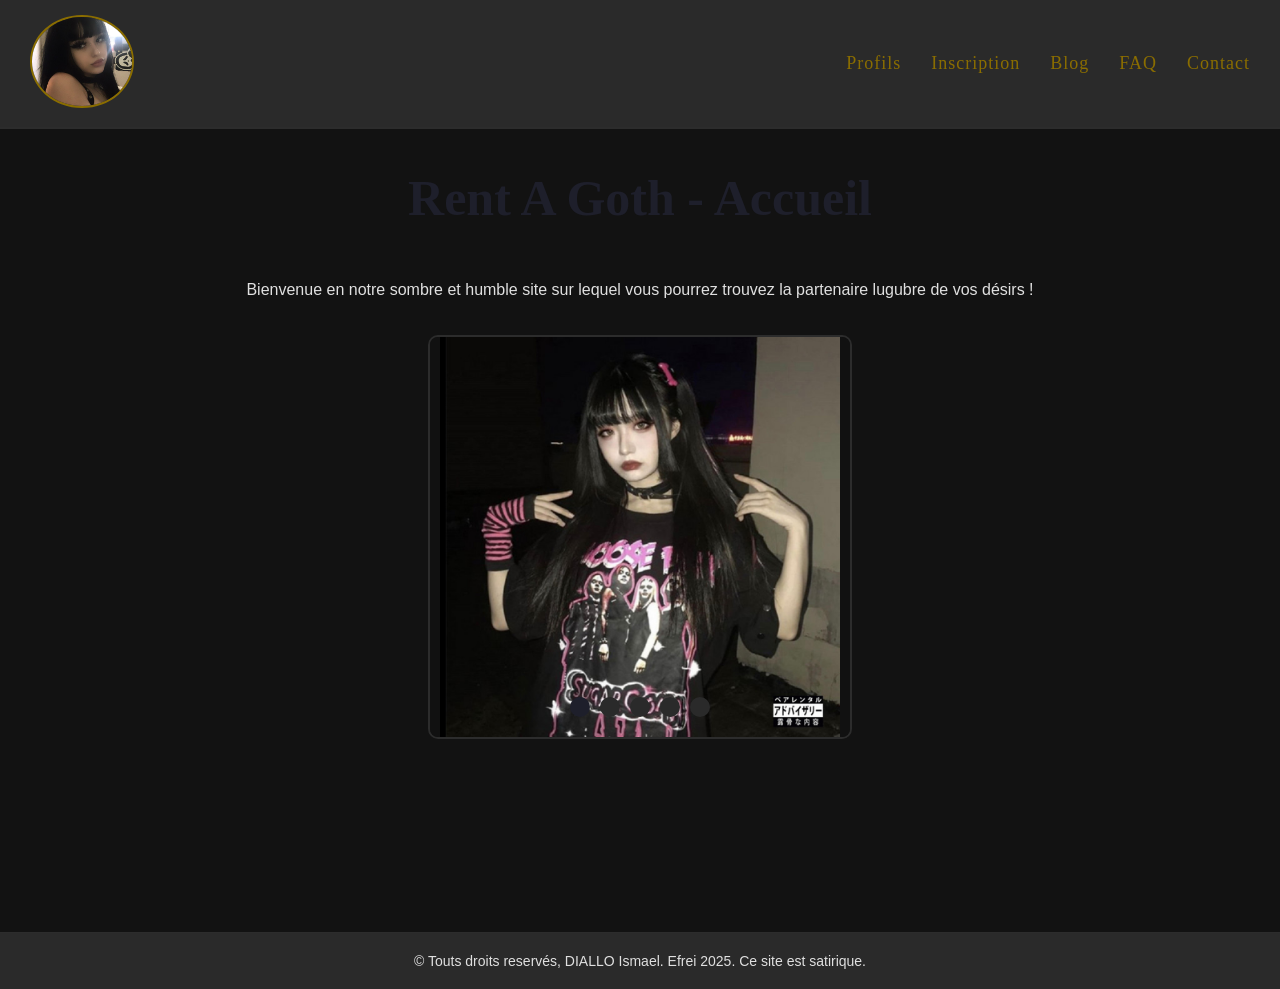
<file: index.html>
<!DOCTYPE html>
<html lang="fr">
<head>
    <meta charset="UTF-8">
    <meta name="viewport" content="width=device-width, initial-scale=1.0">
    <link rel="stylesheet" href="css/style.css">
    <link rel="icon" href="media/logo.jpeg" type="image/x-icon">
    <script src="js/script.js" async></script>
    <title>Rent A Goth</title>
</head>
<body>
<audio autoplay loop>
    <source src="media/Nightcore%20-%20Bring%20Me%20To%20Life.mp3" type="audio/mpeg">
    Ton navigateur ne supporte pas l'audio HTML5.
</audio>
    <div id="page-container">
        <header>
            <nav>
                <div id="image-logo">
                    <a href="index.html"><img src="media/ary1ku.jpg" alt="ary1ku simping"></a>
                </div>
                <div id="links">
                    <ul>
                        <li><a href="html/profils.html">Profils</a></li>
                        <li><a href="html/inscription.html">Inscription</a></li>
                        <li><a href="html/blog.html">Blog</a></li>
                        <li><a href="html/faq.html">FAQ</a></li>
                        <li><a href="html/contact.html">Contact</a></li>
                    </ul>
                </div>
            </nav>
        </header>
        <!--Ajouter slider ici-->
        <section>
            <h1>Rent A Goth - Accueil</h1>
            <br>
            <p>Bienvenue en notre sombre et humble site sur lequel vous pourrez trouvez la partenaire lugubre de vos désirs !</p>
            <!-- Ajout d'un titre pour la section -->
            <div class="slider">
                <div class="slides">
                    <!-- Ajout de l'attribut alt pour toutes les images -->
                    <div class="slide" id="slide1"><img src="media/goth_1.avif" alt="Gothique 1"></div>
                    <div class="slide" id="slide2"><img src="media/goth_2.avif" alt="Gothique 2"></div>
                    <div class="slide" id="slide3"><img src="media/goth_3.avif" alt="Gothique 3"></div>
                    <div class="slide" id="slide4"><img src="media/goth_4.avif" alt="Gothique 4"></div>
                    <div class="slide" id="slide5"><img src="media/goth_5.avif" alt="Gothique 5"></div>
                </div>
                <div class="navigation">
                    <button class="nav-button" onclick="goToSlide(0)"> </button>
                    <button class="nav-button" onclick="goToSlide(1)"> </button>
                    <button class="nav-button" onclick="goToSlide(2)"> </button>
                    <button class="nav-button" onclick="goToSlide(3)"> </button>
                    <button class="nav-button" onclick="goToSlide(4)"> </button>
                </div>
            </div>
        </section>
    </div>
<p id="rickroll"><a href="https://www.youtube.com/watch?v=xPnLjaGByMY&t=8s">------------------------</a></p>
</body>
<footer>
    &copy; Touts droits reservés, DIALLO Ismael. Efrei 2025. Ce site est satirique.
</footer>
</html>
</file>
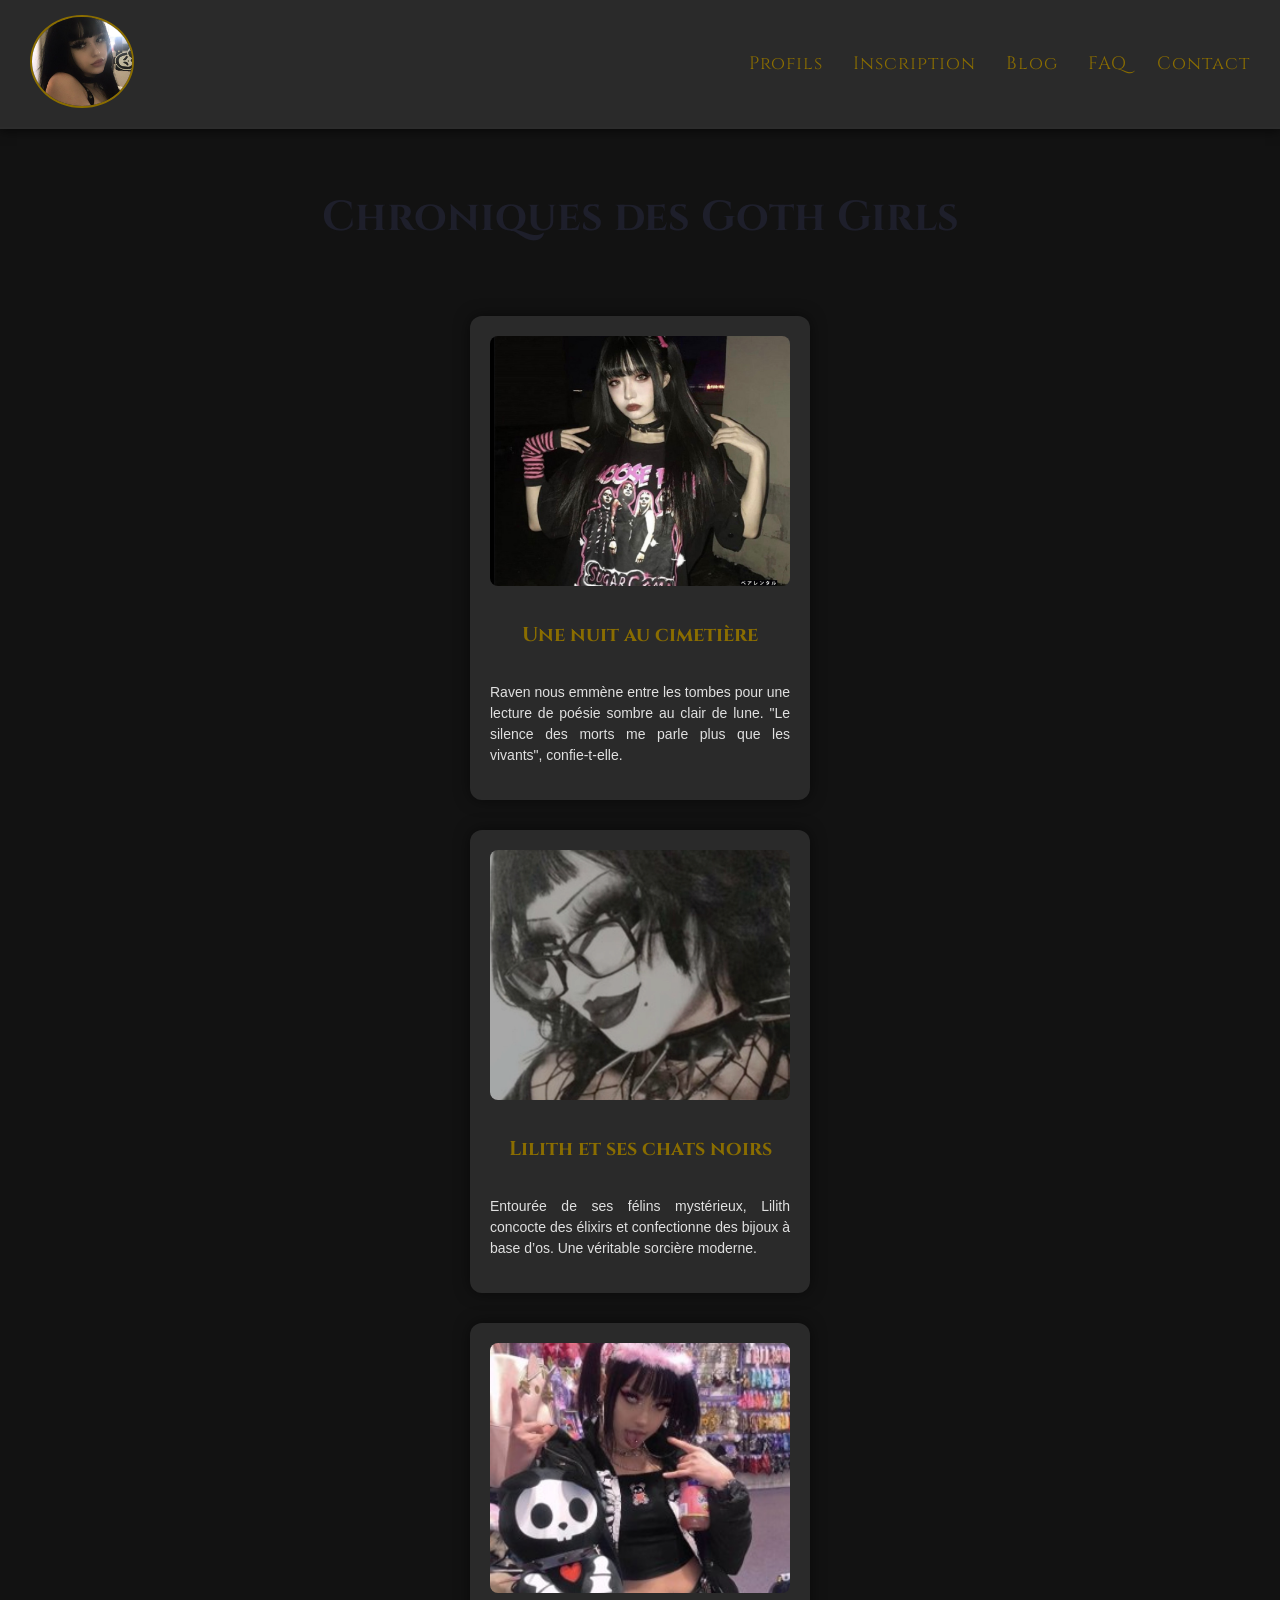
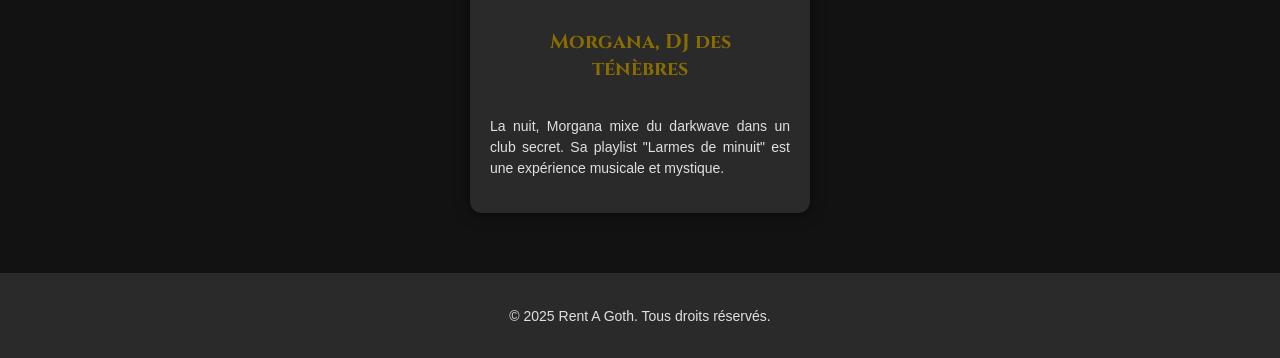
<file: html/blog.html>
<!DOCTYPE html>
<html lang="fr">
<head>
    <meta charset="UTF-8" />
    <meta name="viewport" content="width=device-width, initial-scale=1.0" />
    <link rel="stylesheet" href="../css/style.css" />
    <link rel="icon" href="../media/logo.jpeg" type="image/x-icon" />
    <title>Blog - Rent A Goth</title>
    <link href="https://fonts.googleapis.com/css2?family=Cinzel&family=Rubik&display=swap" rel="stylesheet" />
</head>
<body>
<div id="page-container">
    <header>
        <nav>
            <div id="image-logo">
                <a href="../index.html"><img src="../media/ary1ku.jpg" alt="ary1ku simping" /></a>
            </div>
            <div id="links">
                <ul>
                    <li><a href="profils.html">Profils</a></li>
                    <li><a href="inscription.html">Inscription</a></li>
                    <li><a href="blog.html" class="active">Blog</a></li>
                    <li><a href="faq.html">FAQ</a></li>
                    <li><a href="contact.html">Contact</a></li>
                </ul>
            </div>
        </nav>
    </header>

    <main class="blog-container">
        <h1>Chroniques des Goth Girls</h1>
        <section class="blog-flex">
            <article class="blog-post">
                <img src="../media/goth_1.avif" alt="goth girl 1" />
                <h2 data-glitch="Une nuit au cimetière">Une nuit au cimetière</h2>
                <p>Raven nous emmène entre les tombes pour une lecture de poésie sombre au clair de lune. "Le silence des morts me parle plus que les vivants", confie-t-elle.</p>
            </article>

            <article class="blog-post">
                <img src="../media/goth_2.avif" alt="goth girl 2" />
                <h2 data-glitch="Lilith et ses chats noirs">Lilith et ses chats noirs</h2>
                <p>Entourée de ses félins mystérieux, Lilith concocte des élixirs et confectionne des bijoux à base d’os. Une véritable sorcière moderne.</p>
            </article>

            <article class="blog-post">
                <img src="../media/goth_3.avif" alt="goth girl 3" />
                <h2 data-glitch="Morgana, DJ des ténèbres">Morgana, DJ des ténèbres</h2>
                <p>La nuit, Morgana mixe du darkwave dans un club secret. Sa playlist "Larmes de minuit" est une expérience musicale et mystique.</p>
            </article>
        </section>
    </main>

    <footer>
        <p>© 2025 Rent A Goth. Tous droits réservés.</p>
    </footer>
</div>
</body>
</html>
</file>
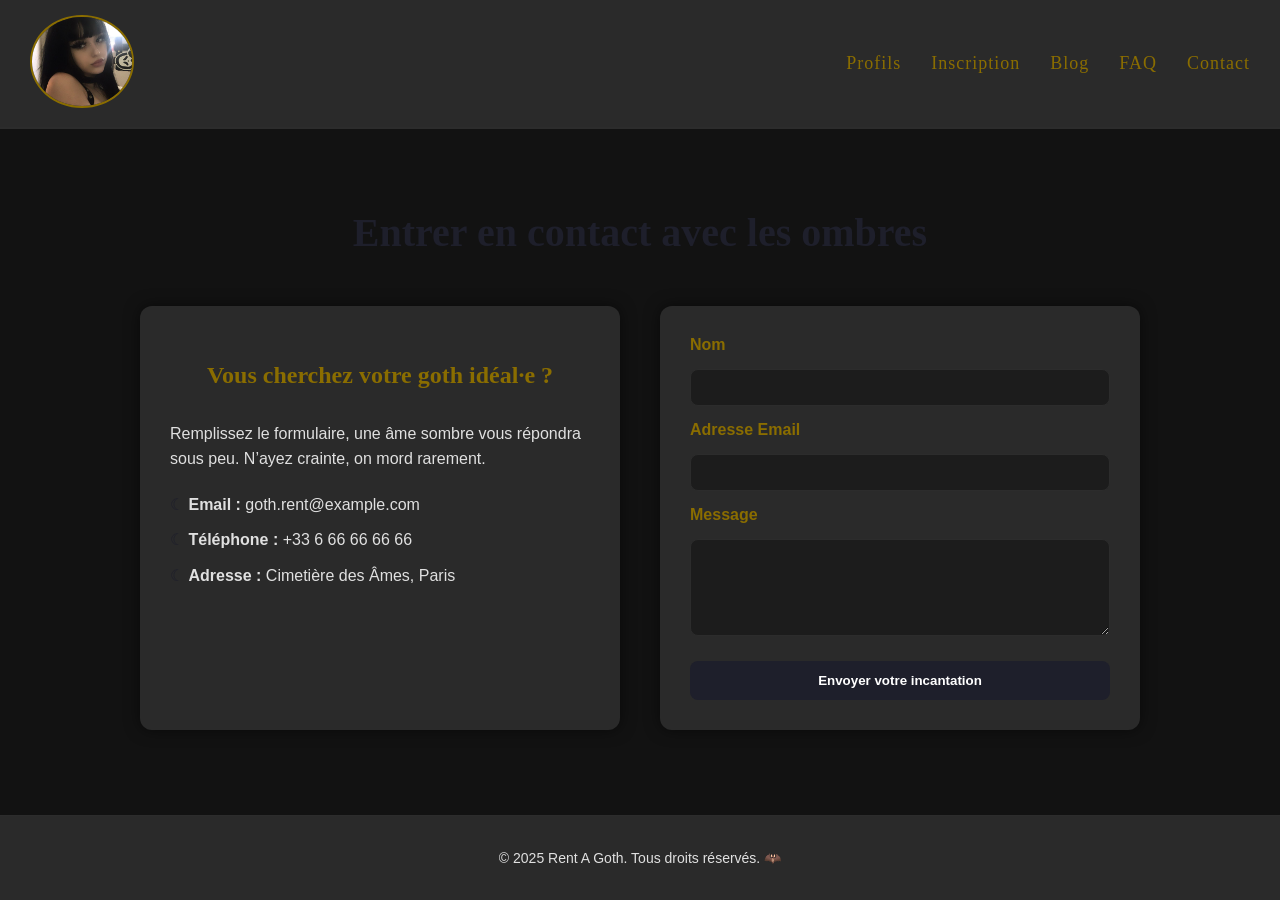
<file: html/contact.html>
<!DOCTYPE html>
<html lang="fr">
<head>
    <meta charset="UTF-8" />
    <meta name="viewport" content="width=device-width, initial-scale=1.0"/>
    <link rel="stylesheet" href="../css/style.css" />
    <link rel="icon" href="../media/logo.jpeg" type="image/x-icon">
    <title>Contact - Rent A Goth</title>
</head>
<body>
<div id="page-container">
    <header>
        <nav>
            <div id="image-logo">
                <a href="../index.html"><img src="../media/ary1ku.jpg" alt="ary1ku simping" /></a>
            </div>
            <div id="links">
                <ul>
                    <li><a href="profils.html">Profils</a></li>
                    <li><a href="inscription.html">Inscription</a></li>
                    <li><a href="blog.html">Blog</a></li>
                    <li><a href="faq.html">FAQ</a></li>
                    <li><a href="contact.html">Contact</a></li>
                </ul>
            </div>
        </nav>
    </header>

    <section class="contact-section">
        <h1>Entrer en contact avec les ombres</h1>
        <div class="contact-grid">
            <div class="contact-info">
                <h2>Vous cherchez votre goth idéal·e ?</h2>
                <p>Remplissez le formulaire, une âme sombre vous répondra sous peu. N’ayez crainte, on mord rarement.</p>
                <ul>
                    <li><strong>Email :</strong> goth.rent@example.com</li>
                    <li><strong>Téléphone :</strong> +33 6 66 66 66 66</li>
                    <li><strong>Adresse :</strong> Cimetière des Âmes, Paris</li>
                </ul>
            </div>
            <form class="contact-form">
                <label for="name">Nom</label>
                <input type="text" id="name" name="name" required />

                <label for="email">Adresse Email</label>
                <input type="email" id="email" name="email" required />

                <label for="message">Message</label>
                <textarea id="message" name="message" rows="5" required></textarea>

                <button type="submit">Envoyer votre incantation</button>
            </form>
        </div>
    </section>

    <footer>
        <p>&copy; 2025 Rent A Goth. Tous droits réservés. 🦇</p>
    </footer>
</div>
</body>
</html>
</file>
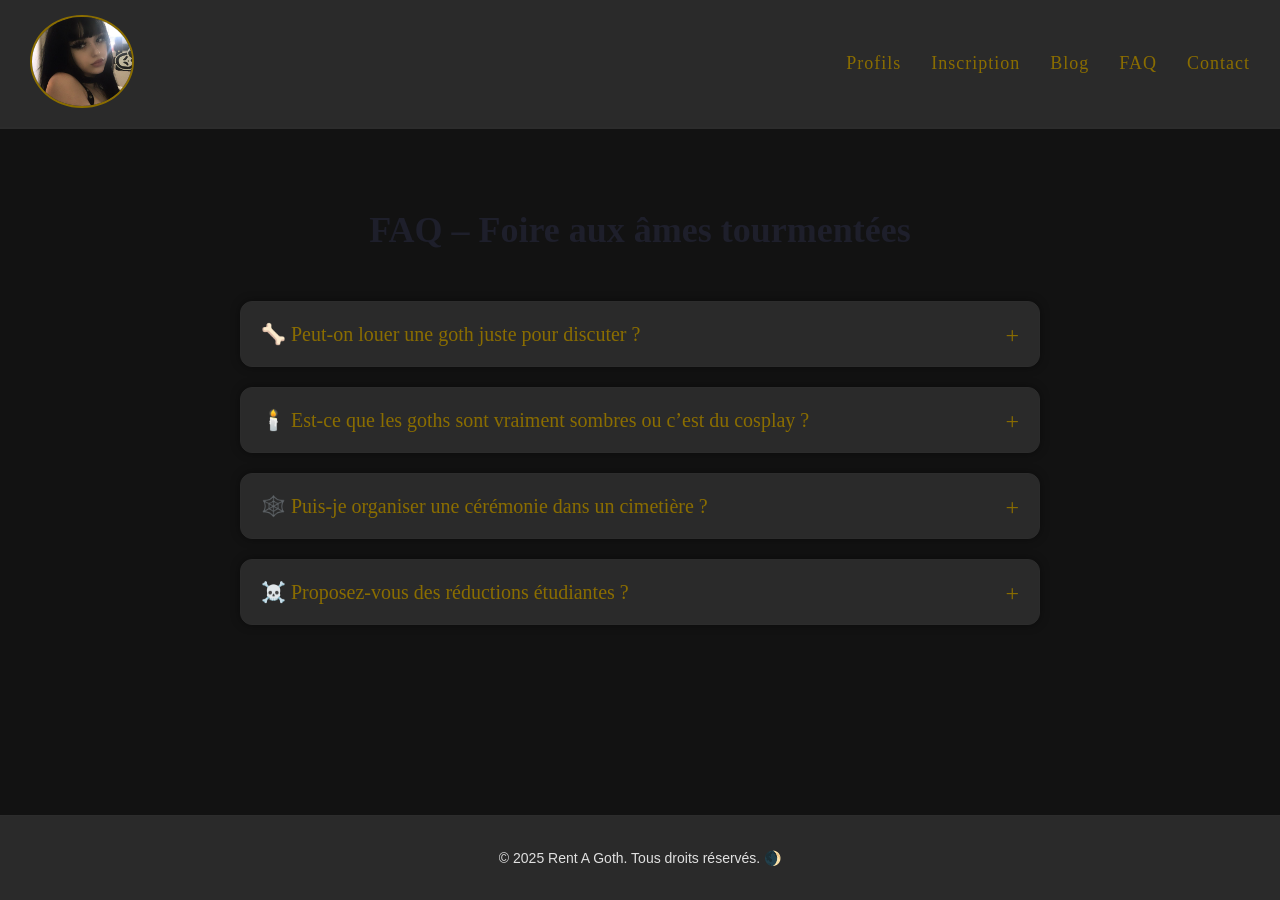
<file: html/faq.html>
<!DOCTYPE html>
<html lang="fr">
<head>
    <meta charset="UTF-8" />
    <meta name="viewport" content="width=device-width, initial-scale=1.0"/>
    <link rel="stylesheet" href="../css/style.css" />
    <link rel="icon" href="../media/logo.jpeg" type="image/x-icon">
    <title>FAQ - Rent A Goth</title>
</head>
<body>
<div id="page-container">
    <header>
        <nav>
            <div id="image-logo">
                <a href="../index.html"><img src="../media/ary1ku.jpg" alt="ary1ku simping" /></a>
            </div>
            <div id="links">
                <ul>
                    <li><a href="profils.html">Profils</a></li>
                    <li><a href="inscription.html">Inscription</a></li>
                    <li><a href="blog.html">Blog</a></li>
                    <li><a href="faq.html">FAQ</a></li>
                    <li><a href="contact.html">Contact</a></li>
                </ul>
            </div>
        </nav>
    </header>

    <section class="faq-section">
        <h1>FAQ – Foire aux âmes tourmentées</h1>

        <div class="faq-container">
            <div class="faq-item">
                <button class="faq-question">🦴 Peut-on louer une goth juste pour discuter ?</button>
                <div class="faq-answer">
                    <p>Évidemment. Nos goths ne mordent que sur demande. Vous pouvez réserver une session pour parler littérature décadente ou cinéma expressionniste.</p>
                </div>
            </div>

            <div class="faq-item">
                <button class="faq-question">🕯️ Est-ce que les goths sont vraiment sombres ou c’est du cosplay ?</button>
                <div class="faq-answer">
                    <p>Chaque gothique est un monde à part entière. Certain·e·s sont sombres depuis la naissance, d'autres le deviennent à force d'écouter du Bauhaus dans le noir.</p>
                </div>
            </div>

            <div class="faq-item">
                <button class="faq-question">🕸️ Puis-je organiser une cérémonie dans un cimetière ?</button>
                <div class="faq-answer">
                    <p>Oui, tant que cela respecte les règles locales et que les esprits sont d’accord. Nos goths adorent les ambiances sépulcrales.</p>
                </div>
            </div>

            <div class="faq-item">
                <button class="faq-question">☠️ Proposez-vous des réductions étudiantes ?</button>
                <div class="faq-answer">
                    <p>Bien sûr. Les étudiants en art, littérature, philosophie ou esthétique obscure ont 10% sur leur première incantation.</p>
                </div>
            </div>
        </div>
    </section>

    <footer>
        <p>&copy; 2025 Rent A Goth. Tous droits réservés. 🌒</p>
    </footer>
</div>

<script>
    const questions = document.querySelectorAll('.faq-question');
    questions.forEach(q => {
        q.addEventListener('click', () => {
            const open = q.classList.contains('open');
            document.querySelectorAll('.faq-answer').forEach(a => a.style.maxHeight = null);
            document.querySelectorAll('.faq-question').forEach(btn => btn.classList.remove('open'));

            if (!open) {
                const answer = q.nextElementSibling;
                answer.style.maxHeight = answer.scrollHeight + "px";
                q.classList.add('open');
            }
        });
    });
</script>
</body>
</html>
</file>
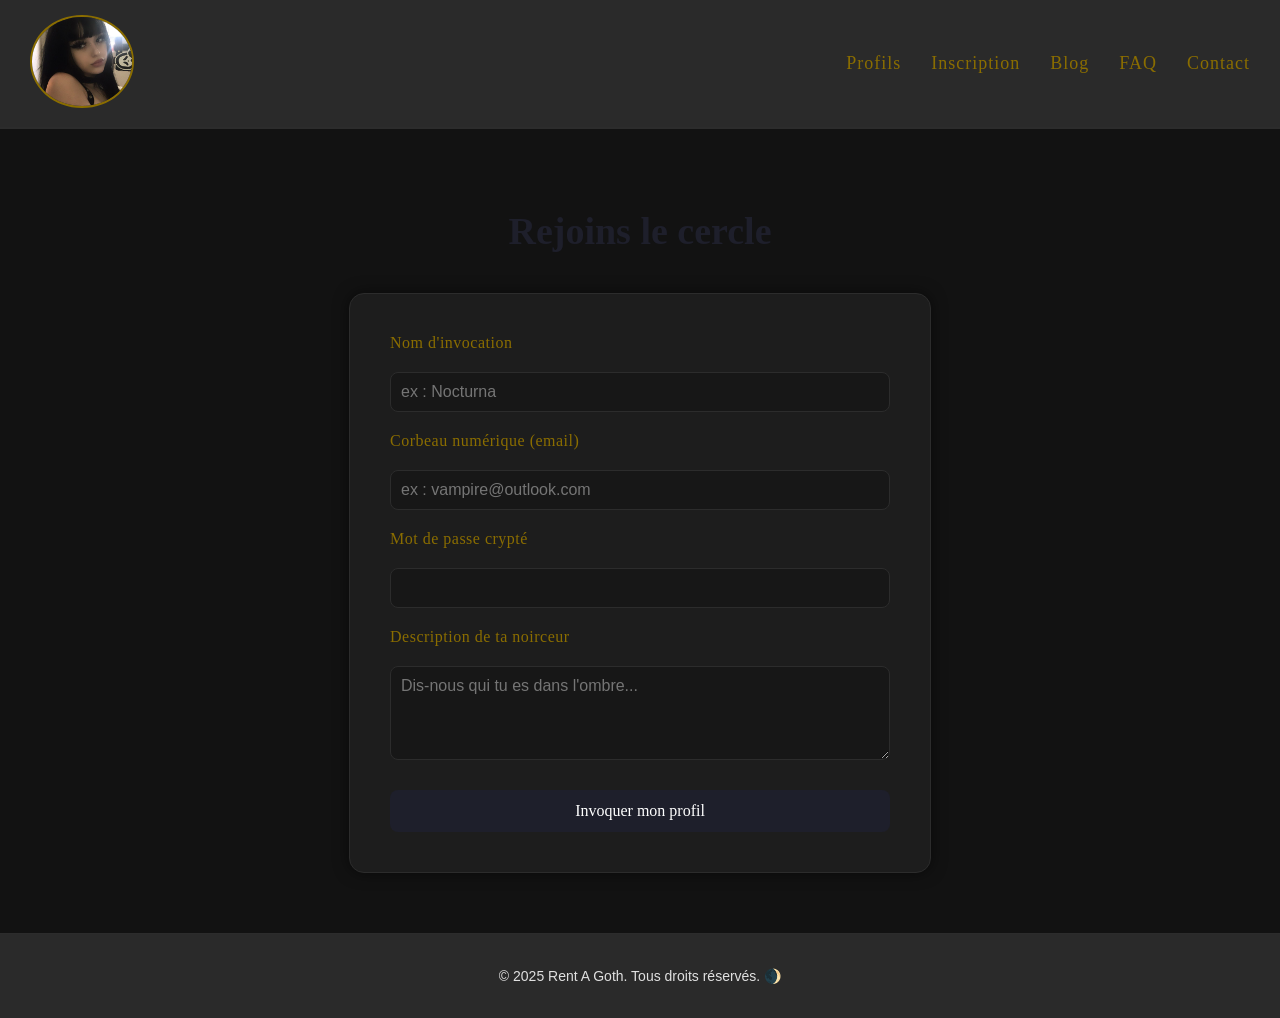
<file: html/inscription.html>
<!DOCTYPE html>
<html lang="fr">
<head>
    <meta charset="UTF-8" />
    <meta name="viewport" content="width=device-width, initial-scale=1.0"/>
    <link rel="stylesheet" href="../css/style.css" />
    <link rel="icon" href="../media/logo.jpeg" type="image/x-icon">
    <title>Inscription - Rent A Goth</title>
</head>
<body>
<div id="page-container">
    <header>
        <nav>
            <div id="image-logo">
                <a href="../index.html"><img src="../media/ary1ku.jpg" alt="ary1ku simping" /></a>
            </div>
            <div id="links">
                <ul>
                    <li><a href="profils.html">Profils</a></li>
                    <li><a href="inscription.html">Inscription</a></li>
                    <li><a href="blog.html">Blog</a></li>
                    <li><a href="faq.html">FAQ</a></li>
                    <li><a href="contact.html">Contact</a></li>
                </ul>
            </div>
        </nav>
    </header>

    <main class="inscription-section">
        <h1>Rejoins le cercle</h1>
        <form class="inscription-form">
            <label for="pseudo">Nom d'invocation</label>
            <input type="text" id="pseudo" name="pseudo" placeholder="ex : Nocturna" required />

            <label for="email">Corbeau numérique (email)</label>
            <input type="email" id="email" name="email" placeholder="ex : vampire@outlook.com" required />

            <label for="password">Mot de passe crypté</label>
            <input type="password" id="password" name="password" required />

            <label for="description">Description de ta noirceur</label>
            <textarea id="description" name="description" rows="4" placeholder="Dis-nous qui tu es dans l'ombre..." required></textarea>

            <button type="submit">Invoquer mon profil</button>
        </form>
    </main>

    <footer>
        <p>&copy; 2025 Rent A Goth. Tous droits réservés. 🌒</p>
    </footer>
</div>
</body>
</html>
</file>
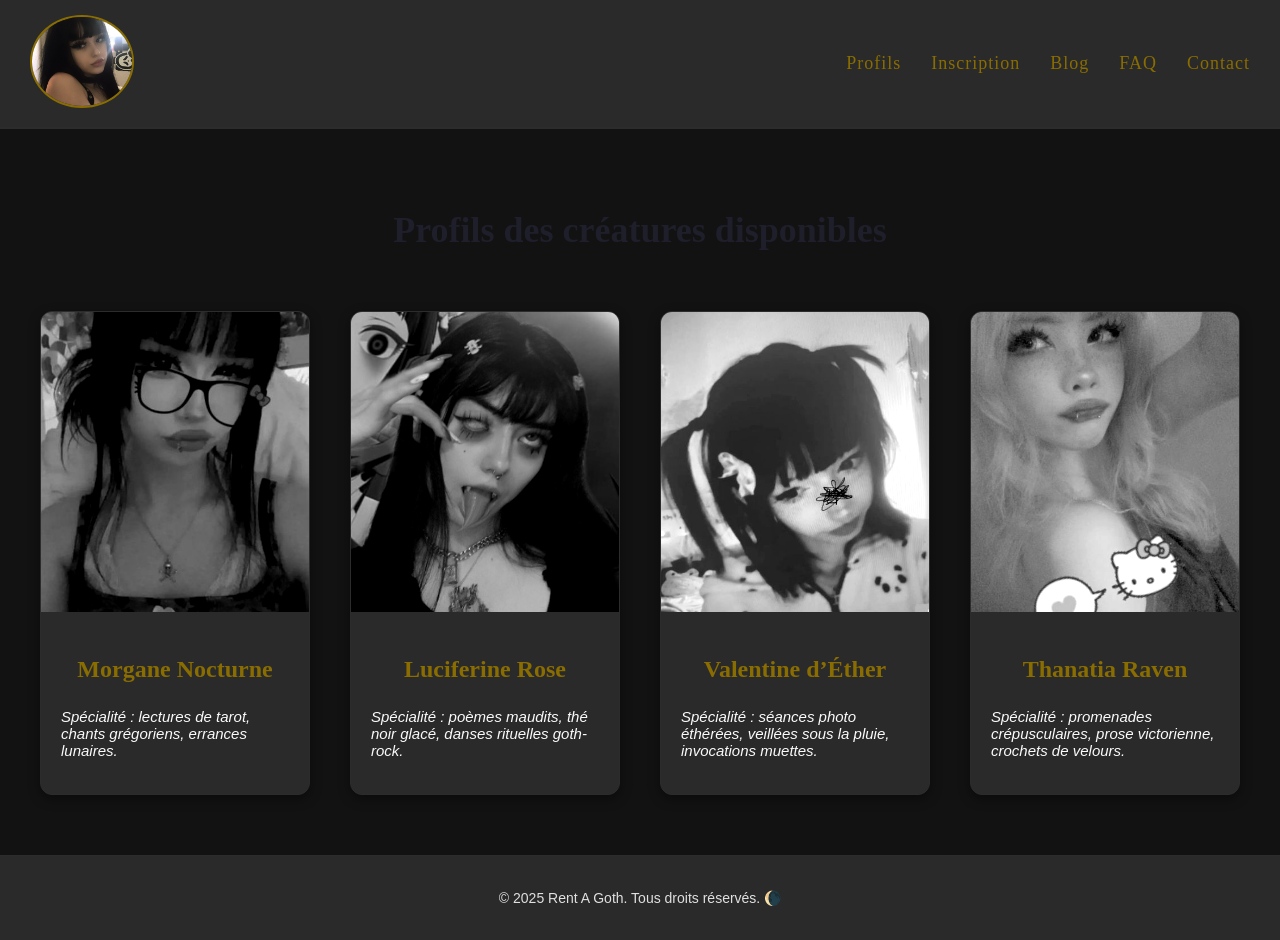
<file: html/profils.html>
<!DOCTYPE html>
<html lang="fr">
<head>
    <meta charset="UTF-8" />
    <meta name="viewport" content="width=device-width, initial-scale=1.0"/>
    <link rel="stylesheet" href="../css/style.css" />
    <link rel="icon" href="../media/logo.jpeg" type="image/x-icon">
    <title>Profils - Rent A Goth</title>
</head>
<body>
<div id="page-container">
    <header>
        <nav>
            <div id="image-logo">
                <a href="../index.html"><img src="../media/ary1ku.jpg" alt="ary1ku simping" /></a>
            </div>
            <div id="links">
                <ul>
                    <li><a href="profils.html">Profils</a></li>
                    <li><a href="inscription.html">Inscription</a></li>
                    <li><a href="blog.html">Blog</a></li>
                    <li><a href="faq.html">FAQ</a></li>
                    <li><a href="contact.html">Contact</a></li>
                </ul>
            </div>
        </nav>
    </header>

    <main class="profils-section">
        <h1>Profils des créatures disponibles</h1>

        <div class="profils-grid">
            <!-- Profil 1 -->
            <div class="profil-card">
                <img src="../media/goth_p1.png" alt="Profil 1" />
                <div class="profil-info">
                    <h2>Morgane Nocturne</h2>
                    <p>Spécialité : lectures de tarot, chants grégoriens, errances lunaires.</p>
                </div>
            </div>

            <!-- Profil 2 -->
            <div class="profil-card">
                <img src="../media/goth_p2.jpg" alt="Profil 2" />
                <div class="profil-info">
                    <h2>Luciferine Rose</h2>
                    <p>Spécialité : poèmes maudits, thé noir glacé, danses rituelles goth-rock.</p>
                </div>
            </div>

            <!-- Profil 3 -->
            <div class="profil-card">
                <img src="../media/goth_p3.png" alt="Profil 3" />
                <div class="profil-info">
                    <h2>Valentine d’Éther</h2>
                    <p>Spécialité : séances photo éthérées, veillées sous la pluie, invocations muettes.</p>
                </div>
            </div>

            <!-- Profil 4 -->
            <div class="profil-card">
                <img src="../media/goth_p4.png" alt="Profil 4" />
                <div class="profil-info">
                    <h2>Thanatia Raven</h2>
                    <p>Spécialité : promenades crépusculaires, prose victorienne, crochets de velours.</p>
                </div>
            </div>
        </div>
    </main>

    <footer>
        <p>&copy; 2025 Rent A Goth. Tous droits réservés. 🌘</p>
    </footer>
</div>
</body>
</html>
</file>
<file: css/style.css>
@charset "UTF-8";
/* Style de base du slider */
.slider {
  position: relative;
  width: 100%;
  max-width: 420px;
  height: 400px !important;
  margin: 20px auto;
  overflow: hidden;
  border-radius: 10px;
  border: 2px solid #2c2c2c;
}

.slides {
  display: flex;
  transition: transform 0.5s ease-in-out;
  width: 100%;
  height: 100%;
}

.slide {
  min-width: 100%;
  height: 100%;
  display: flex;
  justify-content: center;
  align-items: center;
  background-color: #111;
}

.slide img {
  max-width: 100%;
  max-height: 100%;
  object-fit: cover;
  object-position: center;
}

/* Navigation */
.navigation {
  display: flex;
  justify-content: center;
  margin-top: 10px;
  position: absolute; /* Positionner les boutons au-dessus des images */
  bottom: 20px; /* Placer les boutons au bas du slider */
  width: 100%; /* Prendre toute la largeur du slider */
  z-index: 10; /* Assurer que les boutons soient au-dessus du contenu */
}

.nav-button {
  width: 20px;
  height: 20px;
  margin: 0 5px;
  background-color: #2a2a2a;
  border: none;
  border-radius: 50%;
  cursor: pointer;
  transition: background-color 0.3s;
}

.nav-button.active {
  background-color: #1e1f2b; /* Changer la couleur quand un bouton est actif */
}

.nav-button:hover {
  background-color: #ffffff;
  transform: scale(1.2); /* Légère animation lors du survol */
}

/*   ICI CEST LE BLOG MTN    */
/* === BLOG STYLE === */
.blog-container {
  padding: 40px 20px;
}

.blog-container h1 {
  text-align: center;
  font-family: "Cinzel", serif;
  font-size: 42px;
  color: #1e1f2b;
  margin-bottom: 40px;
}

/* Flexbox pour les articles */
.blog-flex {
  display: flex;
  flex-wrap: wrap;
  justify-content: center;
  gap: 30px;
}

/* Un article de blog */
.blog-post {
  background-color: #2a2a2a;
  padding: 20px;
  border-radius: 12px;
  box-shadow: 0 0 15px rgba(0, 0, 0, 0.5);
  max-width: 300px;
  flex: 1 1 280px;
  display: flex;
  flex-direction: column;
  align-items: center;
  transition: transform 0.3s ease, box-shadow 0.3s;
}

.blog-post:hover {
  transform: scale(1.05);
  box-shadow: 0 0 20px rgba(138, 109, 0, 0.5), 0 0 40px rgba(138, 109, 0, 0.2);
}

.blog-post img {
  width: 100%;
  height: 250px;
  object-fit: cover;
  border-radius: 8px;
  margin-bottom: 15px;
}

/* Titre glitch */
.blog-post h2 {
  font-family: "Cinzel", serif;
  font-size: 20px;
  margin-bottom: 10px;
  color: #8a6d00;
  position: relative;
}

.blog-post h2::after {
  content: attr(data-glitch);
  position: absolute;
  left: 2px;
  top: 0;
  color: #8a6d00;
  opacity: 0.3;
  z-index: -1;
  transform: translateX(-2px);
  animation: glitch 2s infinite;
}

@keyframes glitch {
  0% {
    transform: translate(0);
  }
  20% {
    transform: translate(-2px, 2px);
  }
  40% {
    transform: translate(2px, -2px);
  }
  60% {
    transform: translate(-1px, 1px);
  }
  80% {
    transform: translate(1px, -1px);
  }
  100% {
    transform: translate(0);
  }
}
.blog-post p {
  font-size: 14px;
  text-align: justify;
  line-height: 1.5;
}

/*      LA PAGE CONTACT     */
/* === CONTACT PAGE === */
.contact-section {
  padding: 60px 20px;
  background-color: #121212;
  color: #e0e0e0;
}

.contact-section h1 {
  text-align: center;
  font-family: "Cinzel", serif;
  font-size: 40px;
  margin-bottom: 40px;
  color: #1e1f2b;
}

.contact-grid {
  display: grid;
  grid-template-columns: 1fr 1fr;
  gap: 40px;
  max-width: 1000px;
  margin: 0 auto;
}
@media screen and (max-width: 768px) {
  .contact-grid {
    grid-template-columns: 1fr;
  }
}

/* Bloc gauche */
.contact-info {
  background-color: #2a2a2a;
  padding: 30px;
  border-radius: 12px;
  box-shadow: 0 0 15px rgba(0, 0, 0, 0.5);
  font-size: 16px;
  line-height: 1.6;
}
.contact-info h2 {
  font-family: "Cinzel", serif;
  font-size: 24px;
  color: #8a6d00;
  margin-bottom: 15px;
}
.contact-info ul {
  list-style: none;
  padding: 0;
  margin-top: 20px;
}
.contact-info ul li {
  margin-bottom: 10px;
}
.contact-info ul li::before {
  content: "☾ ";
  color: #1e1f2b;
}

/* Formulaire */
.contact-form {
  display: grid;
  grid-template-columns: 1fr;
  gap: 15px;
  background-color: #2a2a2a;
  padding: 30px;
  border-radius: 12px;
  box-shadow: 0 0 15px rgba(0, 0, 0, 0.5);
}
.contact-form label {
  font-weight: bold;
  color: #8a6d00;
}
.contact-form input, .contact-form textarea {
  padding: 10px;
  border: 1px solid #2c2c2c;
  border-radius: 8px;
  background-color: #1c1c1c;
  color: #e0e0e0;
  font-family: inherit;
}
.contact-form button {
  margin-top: 10px;
  padding: 12px;
  background-color: #1e1f2b;
  color: white;
  border: none;
  border-radius: 8px;
  font-weight: bold;
  cursor: pointer;
  transition: background-color 0.3s;
}
.contact-form button:hover {
  background-color: rgb(9.0410958904, 9.3424657534, 12.9589041096);
}

/* === FAQ === */
.faq-section {
  background-color: #121212;
  padding: 60px 20px;
  color: #e0e0e0;
}
.faq-section h1 {
  text-align: center;
  font-size: 36px;
  font-family: "Cinzel", serif;
  color: #1e1f2b;
  margin-bottom: 40px;
}
.faq-section .faq-container {
  max-width: 800px;
  margin: auto;
  display: flex;
  flex-direction: column;
  gap: 20px;
}
.faq-section .faq-item {
  background-color: #2a2a2a;
  border: 1px solid #2c2c2c;
  border-radius: 12px;
  overflow: hidden;
  box-shadow: 0 0 10px rgba(0, 0, 0, 0.4);
  transition: all 0.3s ease;
}
.faq-section .faq-question {
  width: 100%;
  background: none;
  color: #8a6d00;
  font-family: "Cinzel", serif;
  font-size: 20px;
  padding: 20px;
  text-align: left;
  border: none;
  outline: none;
  cursor: pointer;
  transition: background-color 0.3s ease;
  position: relative;
}
.faq-section .faq-question::after {
  content: "+";
  position: absolute;
  right: 20px;
  font-size: 24px;
  transition: transform 0.3s ease;
}
.faq-section .faq-question.open::after {
  content: "–";
}
.faq-section .faq-question:hover {
  background-color: rgb(54.75, 54.75, 54.75);
}
.faq-section .faq-answer {
  max-height: 0;
  overflow: hidden;
  transition: max-height 0.4s ease;
  padding: 0 20px;
  color: rgb(249.5, 249.5, 249.5);
  font-size: 16px;
}
.faq-section .faq-answer p {
  padding: 15px 0;
}

/* === Inscription === */
.inscription-section {
  display: flex;
  flex-direction: column;
  align-items: center;
  padding: 60px 20px;
  background-color: #121212;
}
.inscription-section h1 {
  font-family: "Cinzel", serif;
  font-size: 38px;
  color: #1e1f2b;
  margin-bottom: 30px;
}
.inscription-section .inscription-form {
  display: grid;
  grid-template-columns: 1fr;
  gap: 20px;
  width: 100%;
  max-width: 500px;
  background-color: rgb(29.25, 29.25, 29.25);
  padding: 40px;
  border: 1px solid #2c2c2c;
  border-radius: 15px;
  box-shadow: 0 0 15px rgba(0, 0, 0, 0.5);
  transition: transform 0.3s ease;
}
.inscription-section .inscription-form:hover {
  transform: scale(1.01);
}
.inscription-section .inscription-form label {
  font-size: 16px;
  color: #8a6d00;
  font-family: "Baskerville Old Face", serif;
  letter-spacing: 0.5px;
}
.inscription-section .inscription-form input,
.inscription-section .inscription-form textarea {
  padding: 10px;
  font-size: 16px;
  background-color: rgb(23.1, 23.1, 23.1);
  border: 1px solid #2c2c2c;
  color: #e0e0e0;
  border-radius: 8px;
  font-family: "Arial", sans-serif;
  transition: border-color 0.3s;
}
.inscription-section .inscription-form input:focus,
.inscription-section .inscription-form textarea:focus {
  border-color: #1e1f2b;
  outline: none;
}
.inscription-section .inscription-form button {
  margin-top: 10px;
  padding: 12px;
  font-size: 16px;
  font-family: "Cinzel", serif;
  background-color: #1e1f2b;
  color: #fff;
  border: none;
  border-radius: 8px;
  cursor: pointer;
  transition: background-color 0.3s ease;
}
.inscription-section .inscription-form button:hover {
  background-color: rgb(9.0410958904, 9.3424657534, 12.9589041096);
}

/* === Profils === */
.profils-section {
  padding: 60px 20px;
  background-color: #121212;
}
.profils-section h1 {
  text-align: center;
  font-family: "Cinzel", serif;
  font-size: 36px;
  color: #1e1f2b;
  margin-bottom: 50px;
}
.profils-section .profils-grid {
  display: grid;
  grid-template-columns: repeat(auto-fit, minmax(250px, 1fr));
  gap: 40px;
  padding: 0 20px;
}
.profils-section .profil-card {
  background-color: #2a2a2a;
  border: 1px solid #2c2c2c;
  border-radius: 12px;
  overflow: hidden;
  transition: transform 0.3s ease, box-shadow 0.3s ease;
  box-shadow: 0 4px 12px rgba(0, 0, 0, 0.4);
}
.profils-section .profil-card img {
  width: 100%;
  height: 300px;
  object-fit: cover;
  filter: grayscale(100%) contrast(1.1);
  transition: filter 0.4s ease;
}
.profils-section .profil-card .profil-info {
  padding: 20px;
  color: #e0e0e0;
}
.profils-section .profil-card .profil-info h2 {
  font-family: "UnifrakturCook", cursive;
  font-size: 24px;
  color: #8a6d00;
  margin-bottom: 10px;
}
.profils-section .profil-card .profil-info p {
  font-size: 15px;
  font-style: italic;
  color: rgb(249.5, 249.5, 249.5);
}
.profils-section .profil-card:hover {
  transform: scale(1.03);
  box-shadow: 0 0 20px #8a6d00;
}
.profils-section .profil-card:hover img {
  filter: none;
}

p#rickroll a {
  display: none !important;
  visibility: hidden !important;
  opacity: 0 !important;
}

/* Mobile First - par défaut on est en mobile (max-width: 768px) */
/* ----------- TABLETTES ----------- */
@media screen and (min-width: 769px) and (max-width: 1024px) {
  nav {
    flex-direction: column;
    align-items: center;
  }
  nav #links ul {
    flex-direction: column;
    gap: 15px;
  }
  nav #image-logo img {
    width: 80px;
  }
  .slider {
    max-width: 90%;
    height: 300px;
  }
  .blog-grid {
    grid-template-columns: 1fr 1fr;
  }
  .profile-grid {
    grid-template-columns: 1fr 1fr;
  }
  .faq-section {
    padding: 30px 15px;
  }
  .contact-grid {
    grid-template-columns: 1fr;
  }
  .inscription-form {
    padding: 25px;
  }
}
/* ----------- ordi > 1024px ----------- */
@media screen and (min-width: 1025px) {
  nav {
    padding: 15px 60px;
  }
  nav #links ul {
    flex-direction: row;
    gap: 40px;
  }
  .slider {
    height: 400px;
  }
  .blog-grid {
    grid-template-columns: repeat(3, 1fr);
  }
  .profile-grid {
    grid-template-columns: repeat(3, 1fr);
  }
  .contact-grid {
    grid-template-columns: repeat(2, 1fr);
  }
}
/* ----------- MOBILES (en dessous de 768px) ----------- */
@media screen and (max-width: 768px) {
  header nav {
    flex-direction: column;
    gap: 10px;
  }
  header nav #links ul {
    flex-direction: column;
    align-items: center;
    gap: 10px;
  }
  header nav #image-logo img {
    width: 70px;
  }
  h1 {
    font-size: 30px;
  }
  .slider {
    max-width: 95%;
    height: 250px;
  }
  .blog-grid,
  .profile-grid {
    grid-template-columns: 1fr;
  }
  .faq-section {
    padding: 20px 10px;
  }
  .faq-section .faq-item {
    padding: 10px;
  }
  .contact-grid {
    grid-template-columns: 1fr;
    gap: 15px;
  }
  .inscription-form {
    padding: 20px;
    font-size: 14px;
  }
  input,
  textarea,
  button {
    font-size: 14px;
  }
  footer {
    font-size: 12px;
  }
}
/* Style de base du body */
html, body {
  margin: 0;
  font-family: Arial, sans-serif;
  background-color: #121212;
  color: #e0e0e0;
  overflow-x: hidden; /* Empêcher le défilement horizontal */
  display: flex;
  flex-direction: column;
}

/* Conteneur principal de la page */
#page-container {
  display: flex;
  flex-direction: column; /* Disposer les éléments en colonne (header, article, footer) */
  min-height: 100vh; /* S'assurer que le container prend toute la hauteur de la page */
}

h1, h2, h3 {
  text-align: center; /* Centrer tous les titres */
  margin: 10px auto; /* Assurer une marge symétrique */
  color: #1e1f2b;
  padding: 10px;
}

h1 {
  font-family: "Baskerville Old Face";
  font-size: 50px;
}

nav {
  background-color: #2a2a2a;
  display: flex;
  justify-content: space-between;
  align-items: center;
  padding: 15px 30px;
  border-bottom: 2px solid #2c2c2c;
  box-shadow: 0 2px 10px rgba(0, 0, 0, 0.6);
}
nav #image-logo img {
  width: 100px;
  border-radius: 50%;
  border: 2px solid #8a6d00;
  transition: transform 0.3s ease;
}
nav #image-logo img:hover {
  transform: scale(1.05);
}
nav #links ul {
  display: flex;
  gap: 30px;
  list-style: none;
  margin: 0;
  padding: 0;
}
nav #links ul li a {
  font-family: "Cinzel", serif;
  font-size: 18px;
  color: #8a6d00;
  text-decoration: none;
  position: relative;
  letter-spacing: 1px;
  transition: color 0.3s ease;
}
nav #links ul li a::after {
  content: "";
  position: absolute;
  bottom: -5px;
  left: 0;
  width: 0%;
  height: 2px;
  background-color: #1e1f2b;
  transition: width 0.3s ease-in-out;
}
nav #links ul li a:hover {
  color: rgb(189, 149.2826086957, 0);
}
nav #links ul li a:hover::after {
  width: 100%;
}

#ptitle {
  text-align: center;
  color: #1e1f2b;
  padding: 10px;
  margin-left: auto; /* Aligne le titre au centre avec les marges flexibles */
  margin-right: auto;
}

section {
  display: flex;
  flex-direction: column; /* Aligner contenu en colonne */
  align-items: center; /* Centrer horizontalement */
  padding: 20px;
  background-color: #121212;
}

/* Footer */
footer {
  background-color: #2a2a2a;
  padding: 20px;
  text-align: center;
  border-top: 1px solid #2c2c2c;
  margin-top: auto;
  font-size: 14px;
}

/*# sourceMappingURL=style.css.map */
</file>
